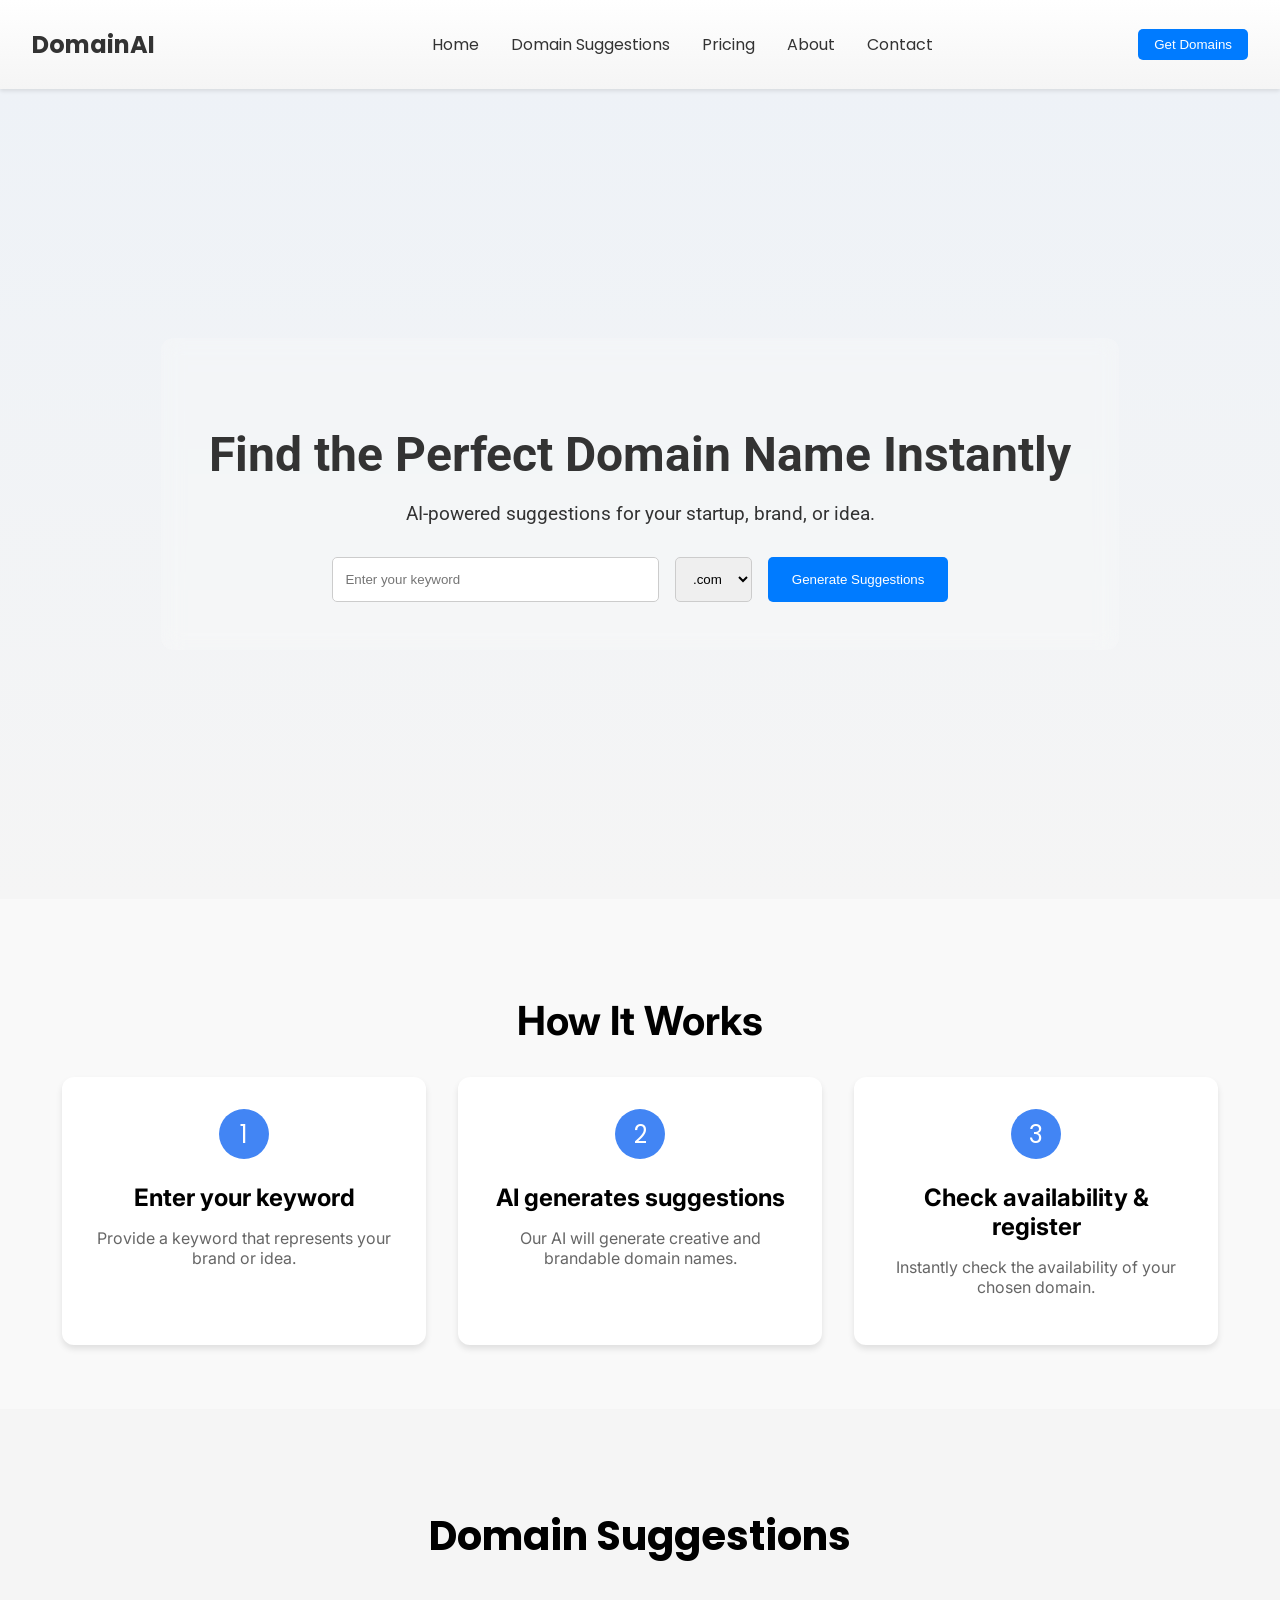
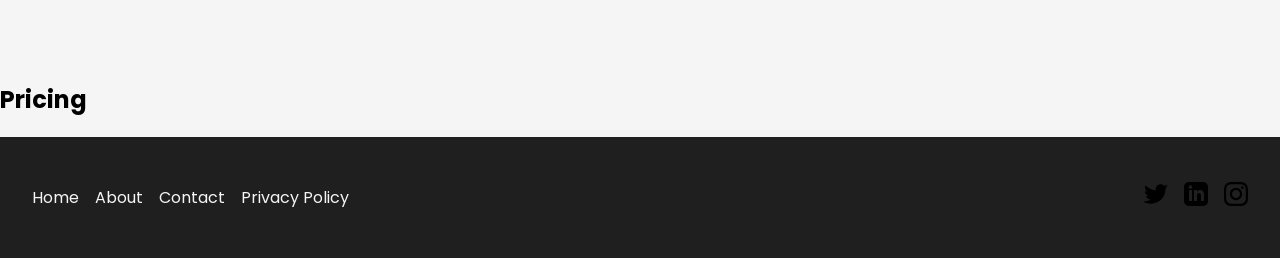
<file: index.html>
<!DOCTYPE html>
<html lang="en">
<head>
    <meta charset="UTF-8">
    <meta name="viewport" content="width=device-width, initial-scale=1.0">
    <title>AI Domain Suggester</title>
    <link rel="stylesheet" href="style.css">
</head>
<body>
    <header>
        <nav>
            <div class="logo">
                <a href="#">DomainAI</a>
            </div>
            <ul class="nav-links">
                <li><a href="#">Home</a></li>
                <li><a href="#domain-suggestions">Domain Suggestions</a></li>
                <li><a href="#pricing">Pricing</a></li>
                <li><a href="#">About</a></li>
                <li><a href="#">Contact</a></li>
            </ul>
            <button class="cta-button">Get Domains</button>
            <div class="hamburger">
                <div class="line"></div>
                <div class="line"></div>
                <div class="line"></div>
            </div>
        </nav>
    </header>

    <main>
        <section id="hero">
            <div class="hero-content">
                <h1>Find the Perfect Domain Name Instantly</h1>
                <p>AI-powered suggestions for your startup, brand, or idea.</p>
                <div class="search-container">
                    <input type="text" id="keyword-input" placeholder="Enter your keyword">
                    <select id="tld-select">
                        <option value=".com">.com</option>
                        <option value=".io">.io</option>
                        <option value=".in">.in</option>
                    </select>
                    <button id="generate-button">Generate Suggestions</button>
                </div>
            </div>
        </section>

        <section id="how-it-works">
            <h2>How It Works</h2>
            <div class="steps-container">
                <div class="step-card">
                    <div class="step-icon">1</div>
                    <h3>Enter your keyword</h3>
                    <p>Provide a keyword that represents your brand or idea.</p>
                </div>
                <div class="step-card">
                    <div class="step-icon">2</div>
                    <h3>AI generates suggestions</h3>
                    <p>Our AI will generate creative and brandable domain names.</p>
                </div>
                <div class="step-card">
                    <div class="step-icon">3</div>
                    <h3>Check availability & register</h3>
                    <p>Instantly check the availability of your chosen domain.</p>
                </div>
            </div>
        </section>

        <section id="domain-suggestions">
            <h2>Domain Suggestions</h2>
            <div id="suggestions-grid" class="suggestions-grid">
                <!-- AI-generated domain cards will be inserted here -->
            </div>
        </section>

        <section id="pricing">
            <h2>Pricing</h2>
            <!-- Optional Pricing / Premium Plan section -->
        </section>
    </main>

    <footer>
        <div class="footer-content">
            <div class="quick-links">
                <ul>
                    <li><a href="#">Home</a></li>
                    <li><a href="#">About</a></li>
                    <li><a href="#">Contact</a></li>
                    <li><a href="#">Privacy Policy</a></li>
                </ul>
            </div>
            <div class="social-icons">
                <a href="#"><img src="twitter-icon.svg" alt="Twitter"></a>
                <a href="#"><img src="linkedin-icon.svg" alt="LinkedIn"></a>
                <a href="#"><img src="instagram-icon.svg" alt="Instagram"></a>
            </div>
        </div>
    </footer>

    <script src="script.js"></script>
</body>
</html>
</file>
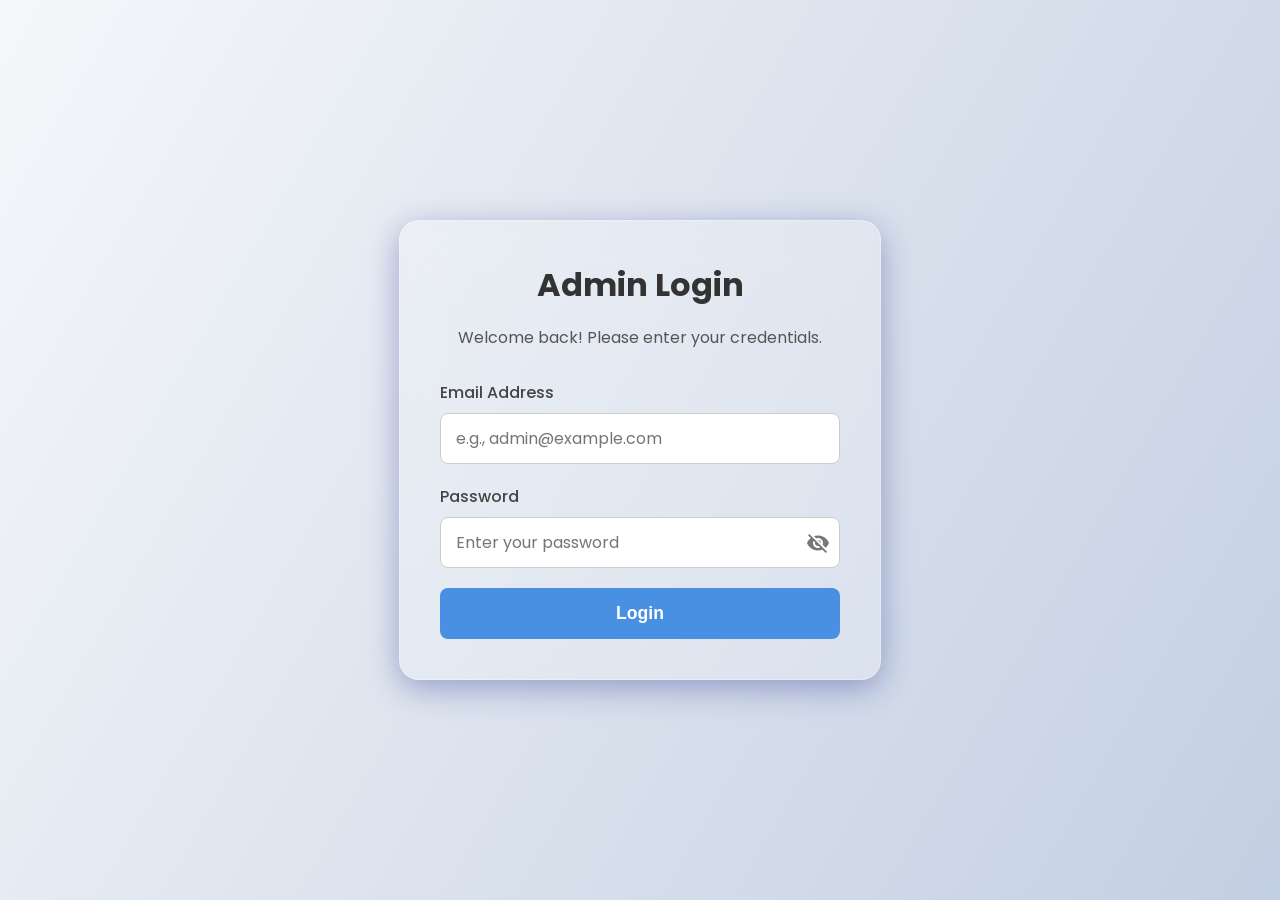
<file: admin/login.html>
<!DOCTYPE html>
<html lang="en">
<head>
    <meta charset="UTF-8">
    <meta name="viewport" content="width=device-width, initial-scale=1.0">
    <title>Admin Login - AI Domain Generator</title>
    <link href="https://fonts.googleapis.com/css2?family=Poppins:wght@400;500;600&display=swap" rel="stylesheet">
    <link href="https://fonts.googleapis.com/icon?family=Material+Icons" rel="stylesheet">
    <link rel="stylesheet" href="style.css">
</head>
<body>
    <div class="login-container">
        <div class="login-card">
            <h2>Admin Login</h2>
            <p>Welcome back! Please enter your credentials.</p>
            <form id="login-form">
                <div class="input-group">
                    <label for="email">Email Address</label>
                    <input type="email" id="email" name="email" required placeholder="e.g., admin@example.com">
                </div>
                <div class="input-group">
                    <label for="password">Password</label>
                    <div class="password-wrapper">
                        <input type="password" id="password" name="password" required placeholder="Enter your password">
                        <span class="material-icons toggle-password">visibility_off</span>
                    </div>
                </div>
                <div id="error-message" class="error-message"></div>
                <button type="submit" class="login-button">Login</button>
            </form>
        </div>
    </div>
    <script src="login.js"></script>
</body>
</html>
</file>
<file: style.css>
@import url('https://fonts.googleapis.com/css2?family=Poppins:wght@400;500;600;700&family=Roboto:wght@400;500;700&family=Inter:wght@400;500;600;700&display=swap');

body {
    font-family: 'Poppins', sans-serif;
    margin: 0;
    padding: 0;
    box-sizing: border-box;
    background-color: #f5f5f5;
}

header {
    position: sticky;
    top: 0;
    background: linear-gradient(to bottom, #ffffff, #f5f5f5);
    box-shadow: 0 2px 4px rgba(0, 0, 0, 0.1);
    z-index: 1000;
}

nav {
    display: flex;
    justify-content: space-between;
    align-items: center;
    padding: 1rem 2rem;
}

.logo a {
    font-size: 1.5rem;
    font-weight: 700;
    color: #333;
    text-decoration: none;
}

.nav-links {
    display: flex;
    list-style: none;
}

.nav-links li {
    margin-left: 2rem;
}

.nav-links a {
    text-decoration: none;
    color: #333;
    transition: color 0.3s ease;
}

.nav-links a:hover {
    color: #007bff;
}

.cta-button {
    padding: 0.5rem 1rem;
    background-color: #007bff;
    color: #fff;
    border: none;
    border-radius: 5px;
    cursor: pointer;
    transition: background-color 0.3s ease;
}

.cta-button:hover {
    background-color: #0056b3;
}

.hamburger {
    display: none;
    cursor: pointer;
}

.hamburger .line {
    width: 25px;
    height: 3px;
    background-color: #333;
    margin: 5px;
}

#hero {
    display: flex;
    justify-content: center;
    align-items: center;
    height: 90vh;
    background: linear-gradient(to bottom, #eef2f7, #f5f5f5);
    position: relative;
}

.hero-content {
    background: rgba(255, 255, 255, 0.2);
    backdrop-filter: blur(10px);
    padding: 3rem;
    border-radius: 12px;
    text-align: center;
    color: #333;
    font-family: 'Roboto', sans-serif;
}

.hero-content h1 {
    font-size: 3rem;
    margin-bottom: 1rem;
}

.hero-content p {
    font-size: 1.2rem;
    margin-bottom: 2rem;
}

.search-container {
    display: flex;
    justify-content: center;
    gap: 1rem;
}

#keyword-input {
    padding: 0.8rem;
    border-radius: 5px;
    border: 1px solid #ccc;
    width: 300px;
}

#tld-select {
    padding: 0.8rem;
    border-radius: 5px;
    border: 1px solid #ccc;
}

#generate-button {
    padding: 0.8rem 1.5rem;
    background-color: #007bff;
    color: #fff;
    border: none;
    border-radius: 5px;
    cursor: pointer;
    transition: transform 0.3s ease;
}

#generate-button:hover {
    transform: scale(1.05);
}

#how-it-works {
    padding: 4rem 2rem;
    background-color: #f9f9f9;
    text-align: center;
}

#how-it-works h2 {
    font-family: 'Inter', sans-serif;
    font-size: 2.5rem;
    margin-bottom: 2rem;
}

.steps-container {
    display: flex;
    justify-content: center;
    gap: 2rem;
    flex-wrap: wrap;
}

.step-card {
    background: #fff;
    padding: 2rem;
    border-radius: 12px;
    box-shadow: 0 4px 6px rgba(0, 0, 0, 0.1);
    width: 300px;
    transition: transform 0.3s ease;
}

.step-card:hover {
    transform: scale(1.05);
}

.step-icon {
    width: 50px;
    height: 50px;
    border-radius: 50%;
    background-color: #4285F4; /* Google Blue */
    color: #fff;
    display: flex;
    justify-content: center;
    align-items: center;
    font-size: 1.5rem;
    margin: 0 auto 1rem;
}

.step-card h3 {
    font-family: 'Inter', sans-serif;
    font-size: 1.5rem;
    margin-bottom: 1rem;
}

.step-card p {
    font-family: 'Inter', sans-serif;
    color: #666;
}

#domain-suggestions {
    padding: 4rem 2rem;
    text-align: center;
}

#domain-suggestions h2 {
    font-size: 2.5rem;
    margin-bottom: 2rem;
}

.suggestions-grid {
    display: grid;
    grid-template-columns: repeat(4, 1fr);
    gap: 1rem;
}

.domain-card {
    background: rgba(255, 255, 255, 0.2);
    backdrop-filter: blur(10px);
    border-radius: 12px;
    padding: 20px;
    margin: 10px;
    transition: transform 0.3s ease;
    text-align: left;
    font-family: 'Roboto', sans-serif;
}

.domain-card:hover {
    transform: scale(1.05);
}

.domain-name {
    font-size: 1.2rem;
    font-weight: 500;
}

.availability-status {
    width: 15px;
    height: 15px;
    border-radius: 50%;
    display: inline-block;
    margin-left: 10px;
}

.availability-status.available {
    background-color: #34A853; /* Google Green */
}

.availability-status.unavailable {
    background-color: #EA4335; /* Google Red */
}

.domain-actions {
    margin-top: 1rem;
}

.domain-actions button {
    padding: 0.5rem 1rem;
    border: none;
    border-radius: 5px;
    cursor: pointer;
    margin-right: 0.5rem;
}

.copy-button {
    background-color: #FBBC05; /* Google Yellow */
}

.register-button {
    background-color: #4285F4; /* Google Blue */
    color: #fff;
}

@media (max-width: 1200px) {
    .suggestions-grid {
        grid-template-columns: repeat(2, 1fr);
    }
}

footer {
    background-color: #1f1f1f;
    color: #f5f5f5;
    padding: 2rem;
    font-family: 'Poppins', sans-serif;
}

.footer-content {
    display: flex;
    justify-content: space-between;
    align-items: center;
    flex-wrap: wrap;
}

.quick-links ul {
    list-style: none;
    padding: 0;
    display: flex;
    gap: 1rem;
}

.quick-links a {
    color: #f5f5f5;
    text-decoration: none;
    transition: color 0.3s ease;
}

.quick-links a:hover {
    color: #007bff;
}

.social-icons {
    display: flex;
    gap: 1rem;
}

.social-icons img {
    width: 24px;
    height: 24px;
}

.loader {
    border: 4px solid #f3f3f3;
    border-top: 4px solid #3498db;
    border-radius: 50%;
    width: 40px;
    height: 40px;
    animation: spin 1s linear infinite;
    margin: 2rem auto;
}

@keyframes spin {
    0% { transform: rotate(0deg); }
    100% { transform: rotate(360deg); }
}


@media (max-width: 768px) {
    .nav-links {
        display: none;
    }

    .hamburger {
        display: block;
    }

    .hero-content h1 {
        font-size: 2rem;
    }

    .search-container {
        flex-direction: column;
    }

    #keyword-input {
        width: 100%;
    }

    .suggestions-grid {
        grid-template-columns: 1fr;
    }
}
</file>
<file: admin/style.css>
/* admin/style.css */
body {
    margin: 0;
    padding: 0;
    font-family: 'Poppins', sans-serif;
    background: linear-gradient(120deg, #f5f7fa, #c3cfe2);
    display: flex;
    justify-content: center;
    align-items: center;
    min-height: 100vh;
}

.login-container {
    display: flex;
    justify-content: center;
    align-items: center;
    width: 100%;
    padding: 20px;
}

.login-card {
    width: 100%;
    max-width: 400px;
    background: rgba(255, 255, 255, 0.2);
    backdrop-filter: blur(20px);
    border-radius: 20px;
    padding: 40px;
    border: 1px solid rgba(255, 255, 255, 0.3);
    box-shadow: 0 8px 32px 0 rgba(31, 38, 135, 0.37);
    text-align: center;
}

.login-card h2 {
    margin: 0 0 10px;
    font-size: 2rem;
    color: #333;
}

.login-card p {
    color: #555;
    margin-bottom: 30px;
}

.input-group {
    text-align: left;
    margin-bottom: 20px;
}

.input-group label {
    display: block;
    margin-bottom: 8px;
    font-weight: 500;
    color: #444;
}

.input-group input {
    width: 100%;
    padding: 12px 15px;
    border: 1px solid #ccc;
    border-radius: 8px;
    font-size: 1rem;
    font-family: 'Poppins', sans-serif;
    box-sizing: border-box; /* Important for padding */
}

.password-wrapper {
    position: relative;
    display: flex;
    align-items: center;
}

.password-wrapper input {
    padding-right: 40px; /* Make space for the icon */
}

.toggle-password {
    position: absolute;
    right: 10px;
    cursor: pointer;
    color: #777;
    user-select: none; /* Prevent text selection */
}

.error-message {
    color: #D8000C; /* Red */
    background-color: #FFD2D2; /* Light red */
    border: 1px solid #D8000C;
    padding: 10px;
    border-radius: 8px;
    margin-bottom: 20px;
    display: none; /* Hidden by default */
}

.login-button {
    width: 100%;
    padding: 15px;
    border: none;
    border-radius: 8px;
    background-color: #4A90E2;
    color: white;
    font-size: 1.1rem;
    font-weight: 600;
    cursor: pointer;
    transition: background-color 0.3s ease;
}

.login-button:hover {
    background-color: #357ABD;
}

/* Responsive Design */
@media (max-width: 480px) {
    .login-card {
        padding: 30px;
    }
    .login-card h2 {
        font-size: 1.8rem;
    }
}

/* Dashboard Styles */
.dashboard-container {
    width: 100%;
    max-width: 1400px;
    margin: 0 auto;
    padding: 20px;
}

.dashboard-header {
    display: flex;
    justify-content: space-between;
    align-items: center;
    margin-bottom: 20px;
}

.header-actions {
    display: flex;
    gap: 15px;
}

.theme-toggle-btn, .logout-btn {
    padding: 10px;
    border: none;
    border-radius: 8px;
    cursor: pointer;
    display: flex;
    align-items: center;
}

.logout-btn {
    background-color: #D8000C;
    color: white;
}

.stats-cards {
    display: grid;
    grid-template-columns: repeat(auto-fit, minmax(220px, 1fr));
    gap: 20px;
    margin-bottom: 20px;
}

.card {
    background-color: white;
    padding: 20px;
    border-radius: 15px;
    box-shadow: 0 4px 12px rgba(0, 0, 0, 0.05);
    display: flex;
    align-items: center;
}

.card-icon {
    font-size: 2.5rem;
    margin-right: 15px;
    color: #4A90E2;
}

.card-info p {
    margin: 0;
    color: #666;
}

.card-info h3 {
    margin: 5px 0 0;
    font-size: 1.8rem;
}

.charts-section {
    display: grid;
    grid-template-columns: 1fr 1fr;
    gap: 20px;
    margin-bottom: 20px;
}

.table-container {
    overflow-x: auto;
}

#recent-domains-table {
    width: 100%;
    border-collapse: collapse;
}

#recent-domains-table th, #recent-domains-table td {
    padding: 12px;
    text-align: left;
    border-bottom: 1px solid #eee;
}

/* Dark Mode */
body.dark-mode {
    background: #121212;
    color: #e0e0e0;
}
body.dark-mode .card {
    background: #1e1e1e;
}
body.dark-mode .card-info p, body.dark-mode .card-info h3 {
    color: #e0e0e0;
}
body.dark-mode #recent-domains-table th, body.dark-mode #recent-domains-table td {
    border-bottom: 1px solid #333;
}

/* Filters and Export */
.filters-and-export {
    display: flex;
    justify-content: space-between;
    align-items: center;
    flex-wrap: wrap;
    margin-bottom: 20px;
}

.filters {
    display: flex;
    gap: 15px;
    align-items: center;
    flex-wrap: wrap;
}

.filter-group {
    display: flex;
    flex-direction: column;
}

.filter-group label {
    font-size: 0.8rem;
    margin-bottom: 5px;
}

.filter-group input, .filter-group select {
    padding: 8px;
    border-radius: 6px;
    border: 1px solid #ccc;
}

.filter-btn, .export-btn {
    padding: 10px 15px;
    border: none;
    border-radius: 8px;
    cursor: pointer;
}

.export-actions {
    display: flex;
    gap: 10px;
}
</file>
